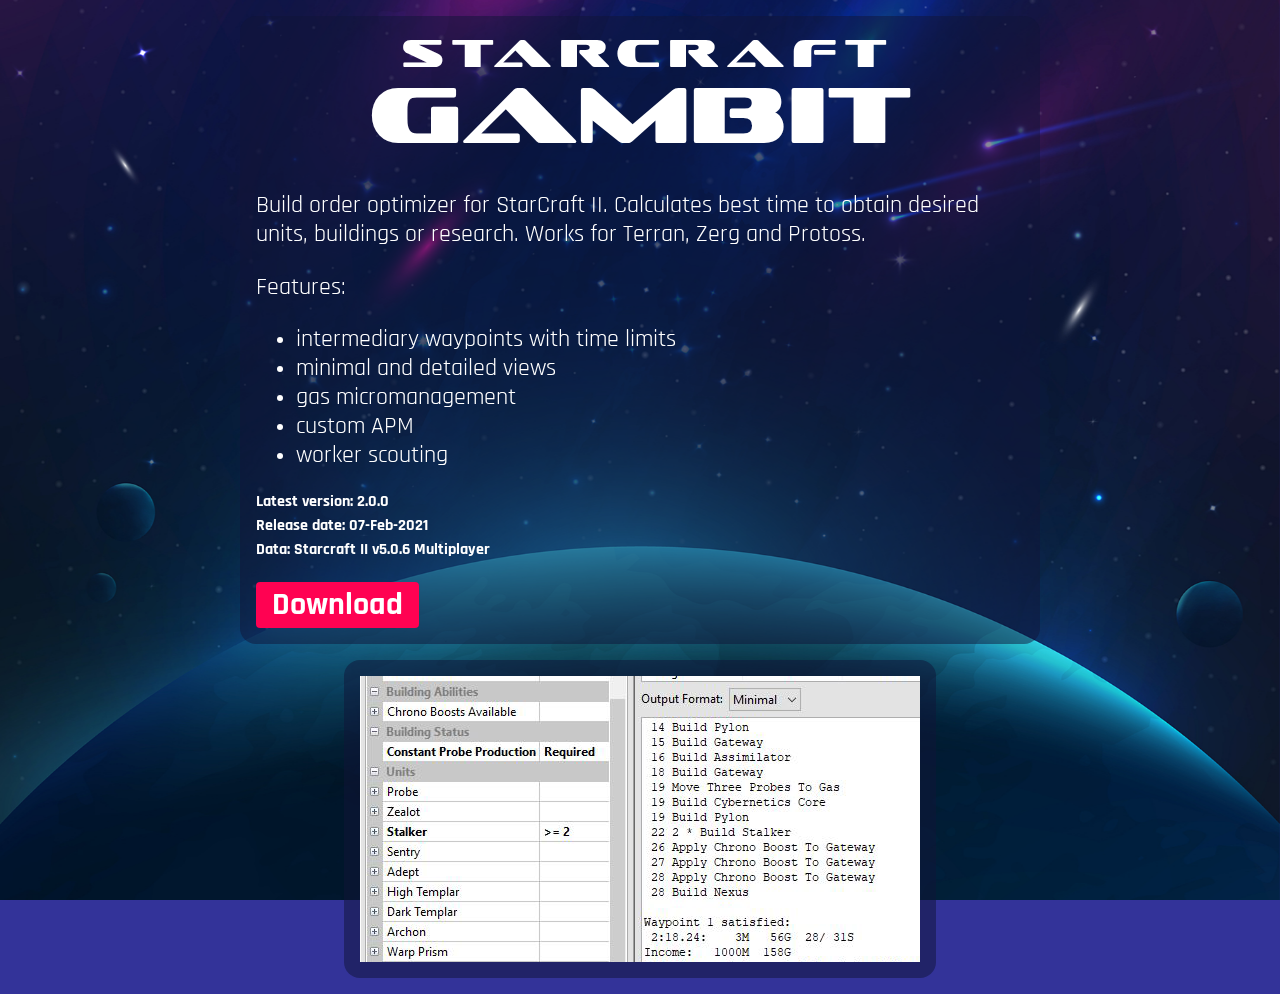
<file: web/index.html>
<!DOCTYPE html>
<html lang="en-US">
  <head>
    <title>StarCraft Gambit</title>
    <style>
      html,
      body {
        margin: 0;
      }

      body {
        background-color: #333399;
        opacity: 1;
      }
    </style>
    <link rel="stylesheet" href="styles.css" />
  </head>
  <body>
    <div class="background"></div>
    <div class="splash">
      <div class="main">
        <div class="left">
          <div class="card">
            <div class="card-header">
              <div class="title starcraft">StarCraft</div>
              <div class="title gambit">Gambit</div>
            </div>
            <div class="card-content description">
              <p>
                Build order optimizer for StarCraft II. Calculates best time to
                obtain desired units, buildings or research. Works for Terran,
                Zerg and Protoss.
              </p>
              <p>Features:</p>
              <ul>
                <li>intermediary waypoints with time limits</li>
                <li>minimal and detailed views</li>
                <li>gas micromanagement</li>
                <li>custom APM</li>
                <li>worker scouting</li>
              </ul>

              <div class="details">
                <p>Latest version: 2.0.0</p>
                <p>Release date: 07-Feb-2021</p>
                <p>Data: Starcraft II v5.0.6 Multiplayer</p>
              </div>
            </div>
            <div class="card-footer">
              <form
                method="get"
                action="downloads/v2.0.0/StarCraft Gambit Setup.msi"
              >
                <button>Download</button>
              </form>
            </div>
          </div>
        </div>
        <div class="right">
          <div class="card screenshot">
            <div class="card-content"><img src="images/screenshot.png" /></div>
          </div>
        </div>
      </div>
    </div>
  </body>
</html>
</file>
<file: web/styles.css>
@font-face {
  font-family: "Sofachrome";
  src: url("fonts/sofachrome.ttf") format("truetype");
}

@font-face {
  font-family: "Radjhani";
  font-weight: normal;
  src: url("fonts/Rajdhani-Regular.ttf") format("truetype");
}

@font-face {
  font-family: "Radjhani";
  font-weight: bold;
  src: url("fonts/Rajdhani-Bold.ttf") format("truetype");
}

form {
  margin: 0;
}

.background {
  position: fixed;
  top: 0;
  left: 0;
  width: 100vw;
  height: 100vh;
  background-image: url(images/splash2.jpg);
  background-size: cover;
  background-position: center center;
  z-index: 1;
}

.splash {
  width: 90vw;
  max-width: 1200px;
  min-height: 100vh;
  margin: 0 auto;
  font-family: Radjhani;
  display: flex;
  flex-direction: column;
  justify-content: center;
  z-index: 10;
  position: relative;
}

.main {
  display: flex;
  flex-wrap: wrap;
  align-items: center;
  justify-content: center;
}
.main .left {
  max-width: 800px;
  margin-top: 1rem;
  margin-bottom: 1rem;
}
.main .right {
  margin-bottom: 1rem;
}

@media only screen and (min-width: 1330px) {
  .main {
    flex-wrap: nowrap;
  }
  .main > * {
    width: 50%;
  }
  .main .right {
    margin-left: 1rem;
  }
}

.main .title {
  color: white;
  font-family: SofaChrome;
  text-align: center;
  line-height: 1;
}

.main .title.starcraft {
  font-size: 2.5rem;
  letter-spacing: 0.5rem;
  text-indent: 1rem;
}
.main .title.gambit {
  font-size: 5rem;
}

/* @media only screen and (max-width: 1330px) {
  .main .title.starcraft {
    font-size: 2.5vw;
    letter-spacing: 0.5vw;
    text-indent: 1vw;
  }
  .main .title.gambit {
    font-size: 5vw;
  }
} */

.main .description {
  color: white;
  font-size: 1.5rem;
  line-height: 1.2;
}

.main .details {
  color: white;
  font-size: 1rem;
  font-weight: bold;
  line-height: 1;
}

.main .details p {
  margin: 0.5rem 0;
}

button {
  color: white;
  background-color: #ff0252;
  padding: 8px 16px 6px;
  min-width: 64px;
  box-sizing: border-box;
  border-radius: 4px;
  border: 0;
  cursor: pointer;
  display: inline-flex;
  outline: 0;
  align-items: center;
  user-select: none;
  justify-content: center;
  text-decoration: none;
  font-family: Radjhani;
  font-size: 2rem;
  font-weight: bold;

  transition: background-color 250ms cubic-bezier(0.4, 0, 0.2, 1) 0ms,
    box-shadow 250ms cubic-bezier(0.4, 0, 0.2, 1) 0ms;

  /* box-shadow: 0px 3px 1px -2px rgb(0 0 0 / 20%),
    0px 2px 2px 0px rgb(0 0 0 / 14%), 0px 1px 5px 0px rgb(0 0 0 / 12%); */
  box-shadow: 0 0 0 0 #ff0252;
}

button:hover {
  /* box-shadow: 0px 2px 4px -1px rgb(0 0 0 / 20%),
    0px 4px 5px 0px rgb(0 0 0 / 14%), 0px 1px 10px 0px rgb(0 0 0 / 12%); */
  box-shadow: 0 0 16px 0 #ff0252;
}

.card {
  display: flex;
  flex-direction: column;
  background-color: rgba(15, 20, 55, 0.5);
  border-radius: 1rem;
  /* border: 1px solid rgba(50, 232, 255, 0.25); */
  /* box-shadow: 0px 0px 4px 0px rgba(50, 232, 255, 0.5); */
}

.card-header,
.card-footer {
  flex-shrink: 0;
  flex-grow: 0;
}

.card-header {
  padding: 1rem 1rem 0;
}

.card-footer {
  padding: 0 1rem 1rem;
}

.card-content {
  flex-shrink: 0;
  flex-grow: 1;
  padding: 1rem;
}

.screenshot img {
  width: 100%;
  display: block;
}
</file>
